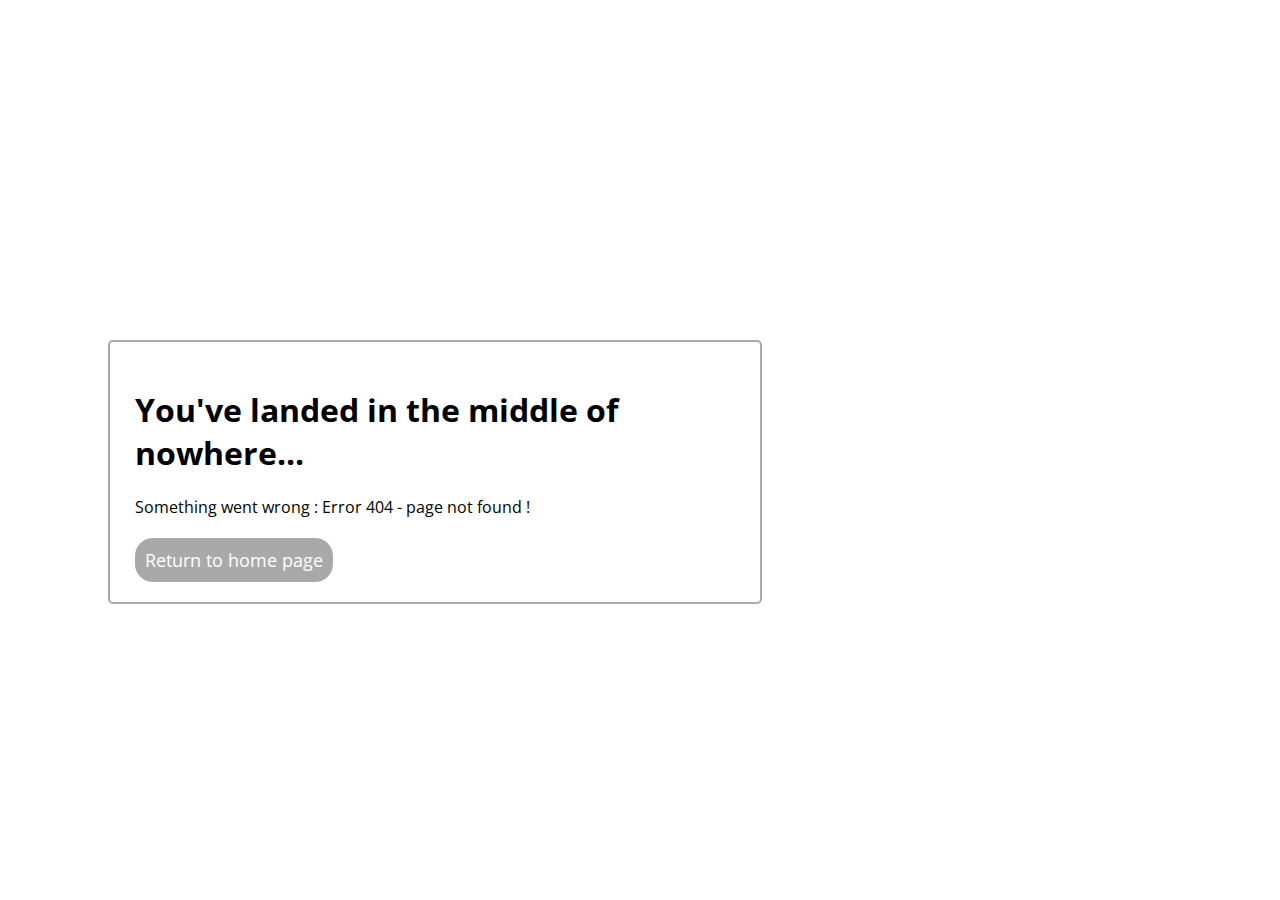
<file: index.html>
﻿<!DOCTYPE html>

<html lang="en" xmlns="http://www.w3.org/1999/xhtml">
<head>
    <meta charset="utf-8" />
    <title>Memory game page</title>
    <link rel="stylesheet" href="style.css" />
    <link rel="icon" type="image/png" href="icons/brain.ico" />
    <link rel="stylesheet" href="https://stackpath.bootstrapcdn.com/bootstrap/4.5.2/css/bootstrap.min.css" integrity="sha384-JcKb8q3iqJ61gNV9KGb8thSsNjpSL0n8PARn9HuZOnIxN0hoP+VmmDGMN5t9UJ0Z" crossorigin="anonymous">
    <link href="https://fonts.googleapis.com/css2?family=Fascinate&display=swap" rel="stylesheet">
</head>
<body>

    <div class="container container-game">
        <!-- lvl-->
        <div class="row mt-4">
            <p id="memory-lvl" class="txt-lvl">lvl 1</p>
        </div>
        <!-- life -->
        <div class="row mt-2">
            <div id="memory-life" class="memory-life"></div>
        </div>
        <!-- cards board -->
        <div class="row mt-4">
            <div id="memory-board" class="memory-board">
            </div>
        </div>
    </div>

    <script src="https://code.jquery.com/jquery-3.5.1.slim.min.js" integrity="sha384-DfXdz2htPH0lsSSs5nCTpuj/zy4C+OGpamoFVy38MVBnE+IbbVYUew+OrCXaRkfj" crossorigin="anonymous"></script>
    <script src="https://cdn.jsdelivr.net/npm/popper.js@1.16.1/dist/umd/popper.min.js" integrity="sha384-9/reFTGAW83EW2RDu2S0VKaIzap3H66lZH81PoYlFhbGU+6BZp6G7niu735Sk7lN" crossorigin="anonymous"></script>
    <script src="https://stackpath.bootstrapcdn.com/bootstrap/4.5.2/js/bootstrap.min.js" integrity="sha384-B4gt1jrGC7Jh4AgTPSdUtOBvfO8shuf57BaghqFfPlYxofvL8/KUEfYiJOMMV+rV" crossorigin="anonymous"></script>

    <script type="text/javascript" src="Card.js"></script>
    <script type="text/javascript" src="Game.js"></script>
    <script type="text/javascript" src="main.js"></script>
</body>
</html>
</file>
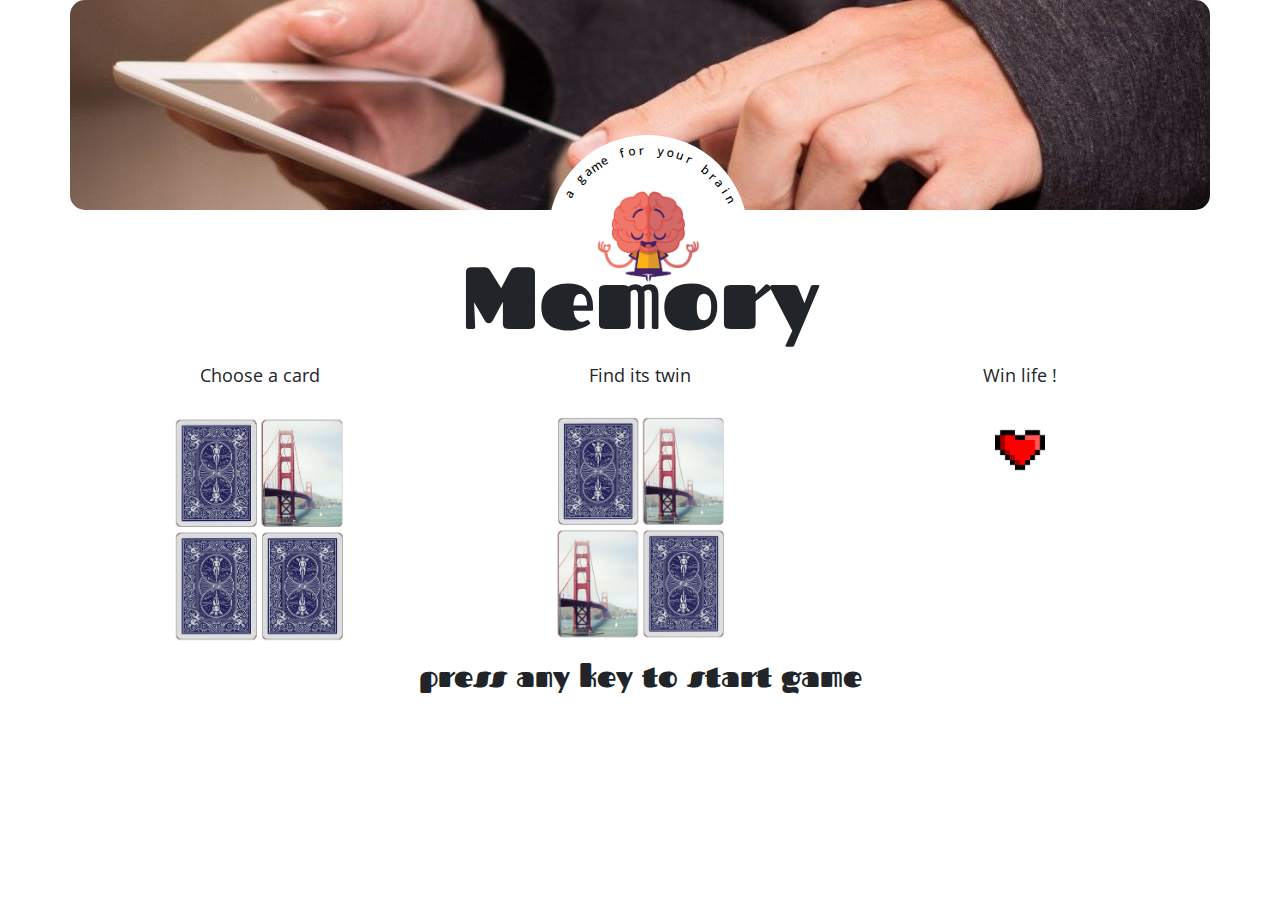
<file: start.html>
﻿<!DOCTYPE html>
<html lang="en" xmlns="http://www.w3.org/1999/xhtml">
<head>
    <meta charset="utf-8" />
    <title>Memory welcome page</title>
    <link rel="stylesheet" href="style.css" />
    <link rel="icon" type="image/png" href="icons/brain.ico"/>
    <link rel="stylesheet" href="https://stackpath.bootstrapcdn.com/bootstrap/4.5.2/css/bootstrap.min.css" integrity="sha384-JcKb8q3iqJ61gNV9KGb8thSsNjpSL0n8PARn9HuZOnIxN0hoP+VmmDGMN5t9UJ0Z" crossorigin="anonymous">
    <link href="https://fonts.googleapis.com/css2?family=Fascinate&display=swap" rel="stylesheet">
    <link href="https://fonts.googleapis.com/css2?family=Open+Sans:wght@300;400&display=swap" rel="stylesheet">
    <script src="jquery-3.5.1.min.js"></script>
    <script src="jquery.lettering-0.6.1.min.js"></script>
</head>
<body>
    <div class="container">
        <div class="row row-start">
            <div class="col-10">
                <div class="badge">
                    <h2>a game for your brain</h2>
                </div>
                <img id="logo" src="images/logo.png" />
            </div>
        </div>
        <div class="modal" id="modal" tabindex="-1">
            <div class="modal-dialog modal-xl">
                <div class="modal-content">
                    <div class="modal-header">
                        <h5 class="modal-title">Choose a theme :</h5>
                    </div>
                    <div class="modal-body">
                        <div class="row">
                            <div class="col-2">
                                <img class="modal-theme-card" src="images/blueRibbonArtisancards.png" data-id="1"/>
                            </div>
                            <div class="col-2">
                                <img class="modal-theme-card" src="images/bonafideplayingcards.jpg" data-id="2"/>
                            </div>
                            <div class="col-2">
                                <img class="modal-theme-card" src="images/jungleArtisancards.png" data-id="3"/>
                            </div>
                            <div class="col-2">
                                <img class="modal-theme-card" src="images/artOfPlayArtisancards.png" data-id="4"/>
                            </div>
                            <div class="col-2">
                                <img class="modal-theme-card" src="images/bicyclecards.png" data-id="5" />
                            </div>
                        </div>
                    </div>
                    <div class="modal-footer">
                        <button type="button" class="btn btn-secondary" data-dismiss="modal">Close</button>
                        <button type="button" class="btn btn-primary" id="btn-start">Deal cards !</button>
                    </div>
                </div>
            </div>
        </div>
        <div class="row">
            <div id="txt-title">Memory</div>
        </div>
        <div class="row">
            <div class="col-4 text-center">
                <p class="txt-tuto">Choose a card</p>
                <img class="img-tuto" src="images/tuto1.png" />
            </div>
            <div class="col-4 text-center">
                <p class="txt-tuto">Find its twin</p>
                <img class="img-tuto" src="images/tuto2.png" />
            </div>

            <div class="col-4 text-center">
                <p class="txt-tuto">Win life !</p>
                <img class="vie-tuto" src="images/vie.png" />
            </div>
        </div>
        <div class="row">
            <div id="txt-start">press any key to start game</div>
        </div>
    </div>
    <script src="https://cdn.jsdelivr.net/npm/popper.js@1.16.1/dist/umd/popper.min.js" integrity="sha384-9/reFTGAW83EW2RDu2S0VKaIzap3H66lZH81PoYlFhbGU+6BZp6G7niu735Sk7lN" crossorigin="anonymous"></script>
    <script src="https://stackpath.bootstrapcdn.com/bootstrap/4.5.2/js/bootstrap.min.js" integrity="sha384-B4gt1jrGC7Jh4AgTPSdUtOBvfO8shuf57BaghqFfPlYxofvL8/KUEfYiJOMMV+rV" crossorigin="anonymous"></script>
    <script type="text/javascript" src="Card.js"></script>
    <script type="text/javascript" src="Game.js"></script>
    <script type="text/javascript">
        $(function () {
            $("h2").lettering();

            document.addEventListener("keydown", (event) => {
                $('#modal').modal('show');
            })

            /*function playAudio(audio){
                new Audio(audio).play();
            }

            document.addEventListener("click", (event) => {
                var soundClick = "sounds/Mouse-Click-00-c-FesliyanStudios.mp3"
                playAudio(soundClick);

            })*/

            var chosenTheme = "";
            var btnStart = document.getElementById("btn-start");
            btnStart.addEventListener("click", function () {
                var chosenCard = document.getElementById("chosen-theme");
                chosenTheme = chosenCard.dataset.id;
                window.location.href = 'index.html?theme=' + chosenTheme;               
            });

            var cards = document.getElementsByClassName("modal-theme-card");

            for (var item of cards) {
                item.addEventListener("click", function () {
                    for (var item of cards) {
                        item.classList.remove("modal-theme-card-active");
                        item.removeAttribute("id");
                    }
                    this.classList.add("modal-theme-card-active");
                    this.setAttribute("id", "chosen-theme");
                });
            };

            var clignotement = function () {
                if (document.getElementById('txt-start').style.visibility == 'visible') {
                    document.getElementById('txt-start').style.visibility = 'hidden';
                } else {
                    document.getElementById('txt-start').style.visibility = 'visible';
                }
            };
            periode = setInterval(clignotement, 800);
        });
    </script>
</body>
</html>
</file>
<file: style.css>
*{
    padding:0;
    margin:0 auto;
}

body {
    height: 100vh;
    background-color: #e5f0e0;
    display:flex;
}

#memory-board {
    width: 320px;
    height: 420px;
    margin: auto;
    /*background-color: #ae6e6e;*/
    display: flex;
    flex-wrap: wrap;
    perspective: 1000px;
    border-radius: 3px;
}

.memory-card {
    width: 150px;
    height: 200px;
    background-color: #9d0606;
    margin: 5px;
    border: 2px solid darkgrey;
    border-radius: 8px;
    position: relative;
    transform: scale(1);
    transform-style:preserve-3d;
    transition:transform .5s;
}

.memory-card:active {
    transform:scale(.97);
    transition:.2s;
}

.memory-card.flip{
    transform:rotateY(180deg);
}

.recto,
.verso {
    width: 100%;
    height: 100%;
    position:absolute;
    border-radius: 8px;   
    backface-visibility:hidden;
}

.recto {
    transform: rotateY(180deg);
}

.vie {
    width: 40px;
    height: 40px;  
}

.txt-lvl {
    font-family: 'Fascinate', cursive;
    font-size: 40px;
}

#txt-start {
    visibility: visible;
    font-family: 'Fascinate', cursive;
    font-size: 30px;
}

#txt-title {
    font-family: 'Fascinate', cursive;
    font-size: 88px;
    margin-top: 20px;
    z-index: 1;
}

#logo {
    overflow: hidden;
    border-radius: 100px;
    width: 200px;
    height: 200px;    
    margin-top:135px;
    margin-left: 40%;
}

.row-start {
    background-image: url(images/welcome.jpg);
    height: 210px;
    border-radius:15px;
}

.img-tuto {
    width:200px;
}

.vie-tuto {
    width: 50px;
    margin-top:20px;
}

.txt-tuto {
    font-family: 'Open Sans', sans-serif;
    font-size: 18px;
}

.badge {
    position: absolute;
    width: 150px;
    border-radius: 50%;
    transform: rotate(-64deg);
    z-index: 1;
    margin-top: 227px;
    margin-left: 294px;
}

h2 span {
    color: black;
    font-family: 'Open Sans', sans-serif;
    font-size: 12px;
    height: 100px;
    position: absolute;
    width: 20px;
    left: 100px;
    top: 0;
    transform-origin: bottom center;
}

.char1 {
    transform: rotate(6deg);
}

.char2 {
    transform: rotate(12deg);
}

.char3 {
    transform: rotate(18deg);
}

.char4 {
    transform: rotate(24deg);
}

.char5 {
    transform: rotate(30deg);
}

.char6 {
    transform: rotate(36deg);
}

.char7 {
    transform: rotate(42deg);
}

.char8 {
    transform: rotate(48deg);
}

.char9 {
    transform: rotate(54deg);
}

.char10 {
    transform: rotate(60deg);
}

.char11 {
    transform: rotate(66deg);
}

.char12 {
    transform: rotate(72deg);
}

.char13 {
    transform: rotate(78deg);
}

.char14 {
    transform: rotate(84deg);
}

.char15 {
    transform: rotate(90deg);
}

.char16 {
    transform: rotate(96deg);
}

.char17 {
    transform: rotate(102deg);
}

.char18 {
    transform: rotate(108deg);
}

.char19 {
    transform: rotate(114deg);
}

.char20 {
    transform: rotate(120deg);
}

.char21 {
    transform: rotate(126deg);
}

.modal-title {
    font-family: 'Fascinate', cursive;
    font-size: 26px;
}

button {
    font-family: 'Open Sans', sans-serif;
}

.modal-theme-card{
    width:180px;
}

.modal-theme-card:hover {
    transform:scale(.97);
    transition:.2s;
}

.modal-theme-card-active {
    transform: scale(.97);
    border-radius: 5px;
    border: double 3px red;
}


.container-game {
    /*background-image: url(images/background3.jpg);
    background-size: 1100px;
    background-position: center;
    background-repeat: no-repeat;*/
}
</file>
